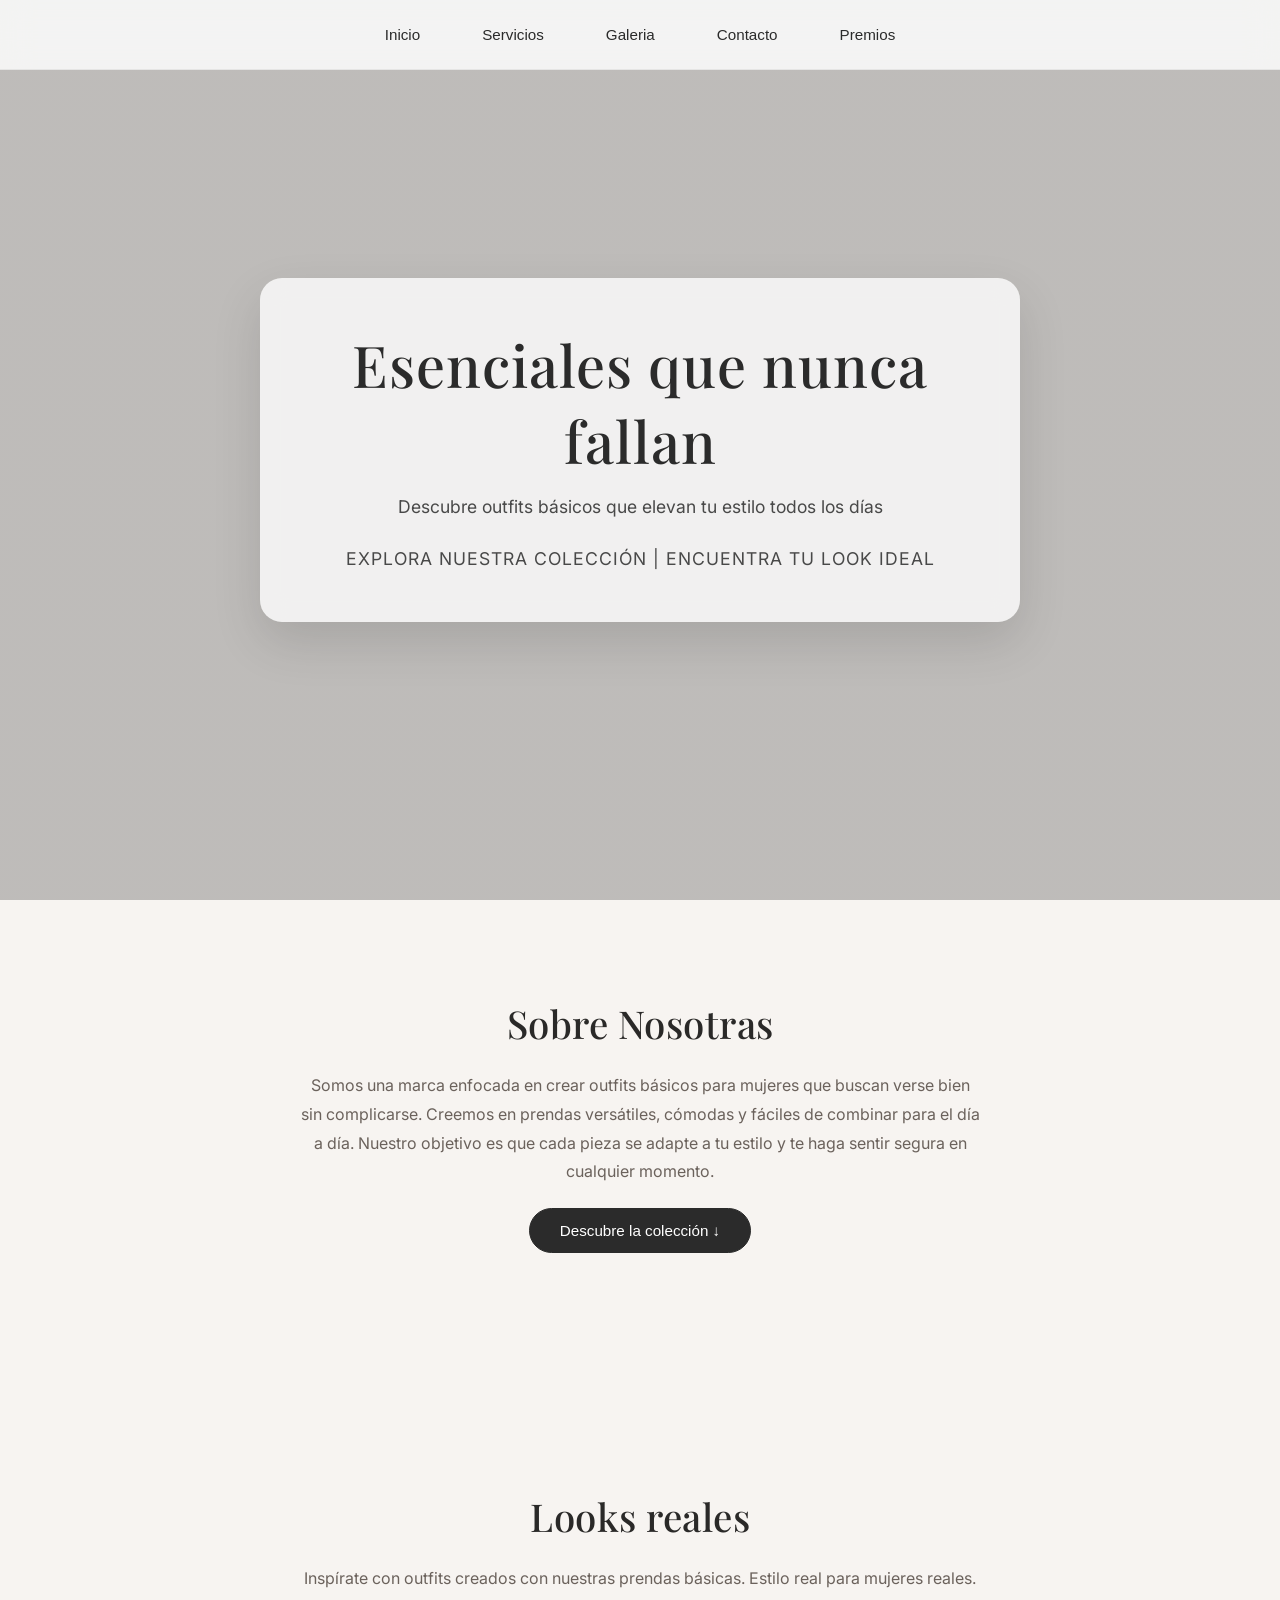
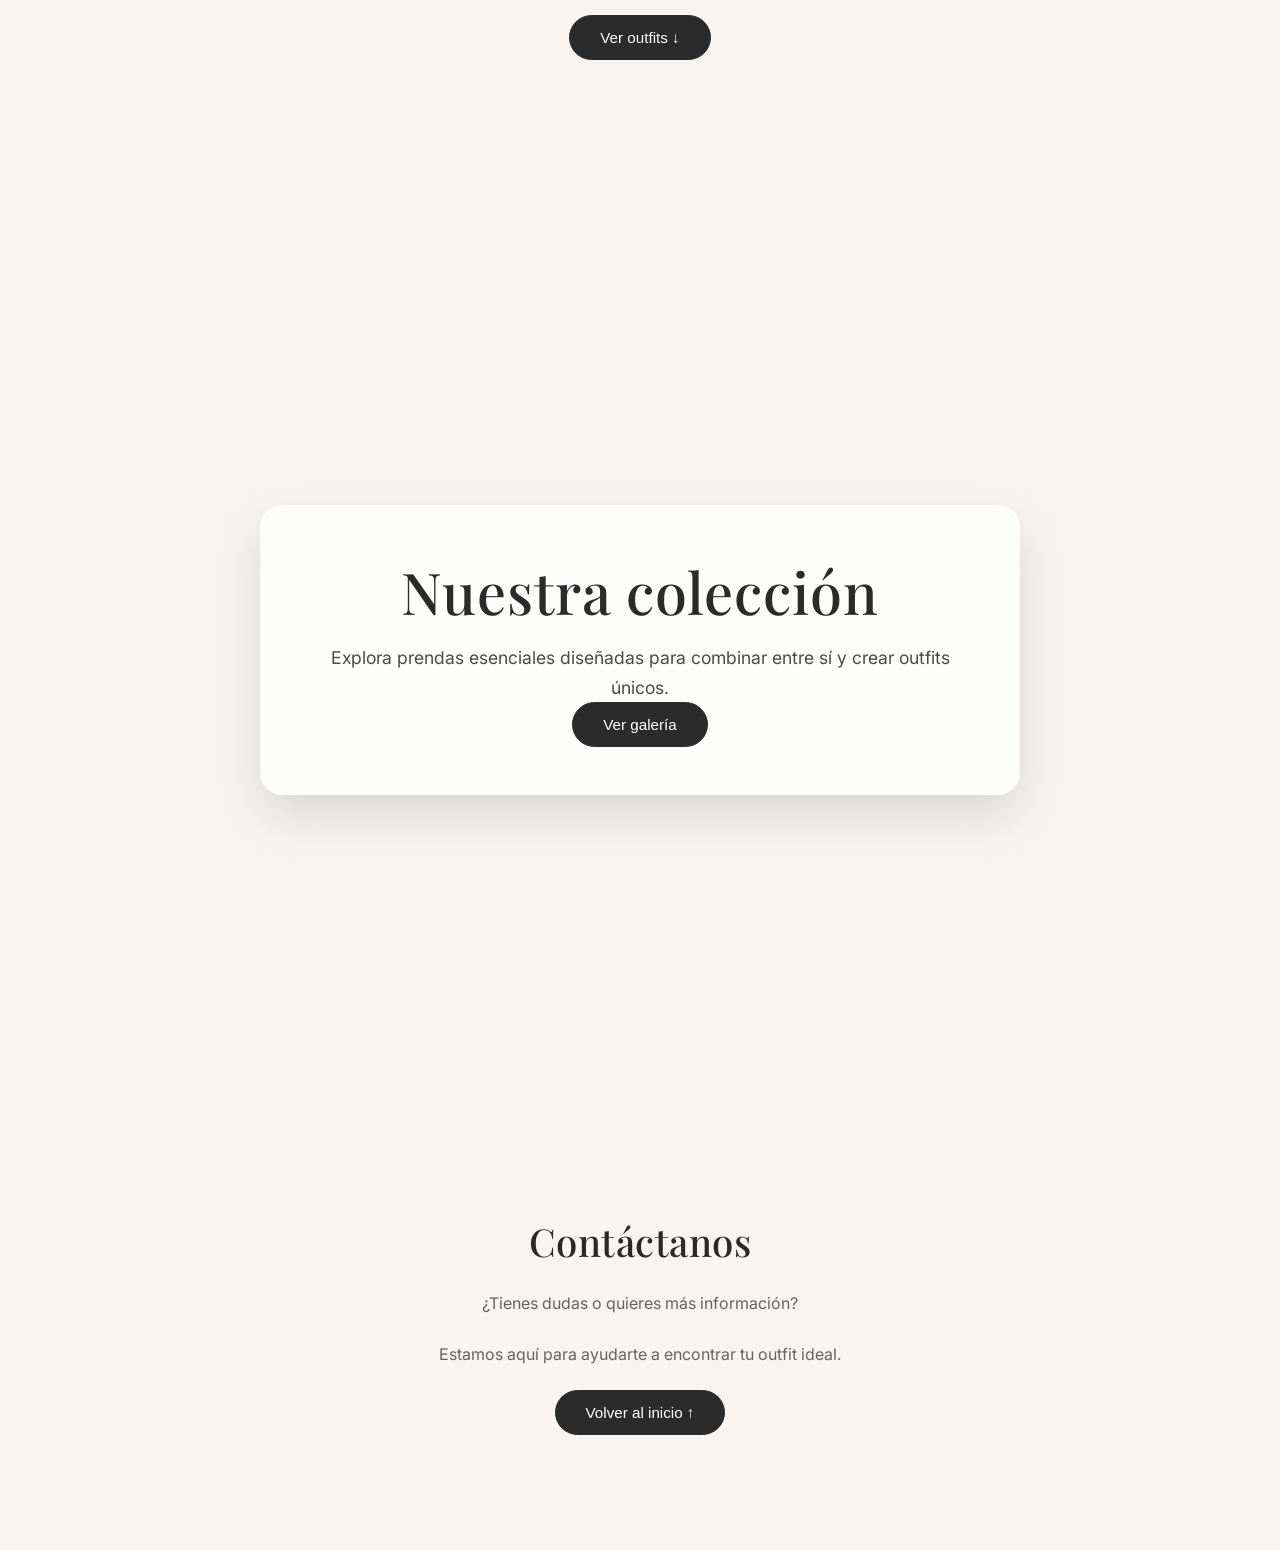
<file: index.html>
<html lang="es">
<head>
  <meta charset="UTF-8">
  <meta name="viewport" content="width=device-width, initial-scale=1.0">
  <title>Parallax + Navegación</title>
  <link href="https://fonts.googleapis.com/css2?family=Inter:wght@300;400;500;600&family=Playfair+Display:wght@500;600&display=swap" rel="stylesheet">
</head>
<link rel="stylesheet" href="css/styles.css">
<body>

  <!-- NAVBAR CON ANCLAS -->
  <!--
  <nav>
    <a href="#inicio">Inicio</a>
    <a href="#sobre-nosotros">Sobre Nosotros</a>
    <a href="#segunda">Galería</a>
    <a href="#contacto">Contacto</a>
  </nav>
  -->
   <nav>
    <button onclick="irA('inicio')">Inicio</button>
    <button onclick="irA('sobre-nosotros')">Servicios</button>
    <button onclick="window.location.href='galeria.html';" >Galeria</button>
    <button onclick="irA('contacto')">Contacto</button>
    <button onclick="window.location.href='juego.html';" >Premios</button>
  </nav>

  <!-- SECCIÓN 1: Parallax con imagen de montaña -->
  <section class="parallax" id="inicio">
    <div class="parallax-texto">
      <h1>Esenciales que nunca fallan</h1>
      <p>Descubre outfits básicos que elevan tu estilo todos los días</p>
      <p class="hint-teclado">
        Explora nuestra colección | Encuentra tu look ideal
      </p>
    </div>
  </section>

  <!-- SECCIÓN 2: Contenido normal -->
  <section class="seccion-contenido" id="sobre-nosotros">
    <h2>Sobre Nosotras</h2>
    <p>
      Somos una marca enfocada en crear outfits básicos para mujeres que buscan verse bien sin complicarse. Creemos en prendas versátiles, cómodas y fáciles de combinar para el día a día. Nuestro objetivo es que cada pieza se adapte a tu estilo y te haga sentir segura en cualquier momento.
    </p>
    <button class="boton-nav" onclick="irA('experiencias')">
      Descubre la colección ↓
    </button>
  </section>

<!-- SECCIÓN 2: Contenido normal -->
<section class="seccion-contenido scroll" id="experiencias">
    <h2>Looks reales</h2>
    <p>
      Inspírate con outfits creados con nuestras prendas básicas. Estilo real para mujeres reales.
    </p>
    <button class="boton-nav" onclick="irA('segunda')">
      Ver outfits ↓
    </button>
  </section>

  <!-- SECCIÓN 3: Parallax con imagen de bosque -->
  <section class="parallax" id="segunda">
    <div class="parallax-texto">
      <h1>Nuestra colección</h1>
      <p>Explora prendas esenciales diseñadas para combinar entre sí y crear outfits únicos.</p>
      
      <button class="boton-nav" onclick="window.location.href='galeria.html';" >Ver galería</button>
    </div>
    
  </section>



  <!-- SECCIÓN 4: Contenido normal -->
  <section class="seccion-contenido" id="contacto">
    <h2>Contáctanos</h2>
    <p>
      ¿Tienes dudas o quieres más información? </p>
    <p> 
      Estamos aquí para ayudarte a encontrar tu outfit ideal.
    </p>
    <button class="boton-nav" onclick="irA('inicio')">
      Volver al inicio ↑
    </button>
  </section>
  <script src="js/index.js"></script>
</body>
</html>
</file>
<file: css/styles.css>
* {
  margin: 0;
  padding: 0;
  box-sizing: border-box;
}

html {
  scroll-behavior: smooth;
}

body {
  font-family: 'Inter', sans-serif;
  background: #f7f4f1;
  color: #2b2b2b;
}

/* NAVBAR */
nav {
  position: fixed;
  top: 0;
  width: 100%;
  background: rgba(255, 255, 255, 0.82);
  backdrop-filter: blur(14px);
  display: flex;
  justify-content: center;
  gap: 18px;
  padding: 16px;
  z-index: 100;
  border-bottom: 1px solid rgba(0, 0, 0, 0.06);
}

nav button {
  padding: 10px 22px;
  background: transparent;
  color: #2b2b2b;
  border: none;
  border-radius: 30px;
  font-size: 0.95rem;
  font-weight: 400;
  cursor: pointer;
  transition: all 0.3s ease;
}

nav button:hover {
  background: #d8b8a6;
  color: white;
}

/* SECCIONES NORMALES */
.seccion-contenido {
  padding: 90px 40px;
  background: #f7f4f1;
  text-align: center;
  min-height: 50vh;
  display: flex;
  flex-direction: column;
  justify-content: center;
  align-items: center;
  gap: 22px;
}

.seccion-contenido h2 {
  font-family: 'Playfair Display', serif;
  font-size: 2.4rem;
  color: #2a2928;
  font-weight: 500;
  letter-spacing: 0.5px;
}

.seccion-contenido p {
  max-width: 680px;
  color: #6b625c;
  line-height: 1.8;
  font-size: 1rem;
}

/* SECCIÓN LOOKS REALES */
.scroll {
  background-image:
    linear-gradient(rgba(247, 244, 241, 0.86), rgba(247, 244, 241, 0.86)),
    url("https://i.postimg.cc/njKCyTXG/Whats-App-Image-2026-04-24-at-10-29-32.jpg");
  background-size: cover;
  background-position: center;
  background-attachment: scroll;
}

/* BOTONES */
.boton-nav {
  padding: 13px 30px;
  background: #2b2b2b;
  color: white;
  border: 1px solid #2b2b2b;
  border-radius: 30px;
  cursor: pointer;
  font-size: 0.95rem;
  font-weight: 400;
  transition: all 0.3s ease;
}

.boton-nav:hover {
  background: transparent;
  color: #2b2b2b;
}

/* SECCIONES PARALLAX */
.parallax {
  background-attachment: fixed;
  background-size: cover;
  background-position: center;
  min-height: 100vh;
  display: flex;
  align-items: center;
  justify-content: center;
  padding: 40px 20px;
}

/* IMÁGENES DE MODA */
#inicio {
  background-image:
    linear-gradient(rgba(20, 20, 20, 0.25), rgba(20, 20, 20, 0.25)),
    url("https://i.postimg.cc/wy57CF12/Whats-App-Image-2026-04-24-at-10-29-33.jpg");
}

#segunda {
  background-image:
    linear-gradient(rgba(20, 20, 20, 0.28), rgba(20, 20, 20, 0.28)),
    url("https://i.postimg.cc/N9853bK7/Whats-App-Image-2026-04-24-at-10-29-33-(1).jpg");
}

/* TEXTO SOBRE PARALLAX */
.parallax-texto {
  background: rgba(255, 255, 255, 0.78);
  color: #2b2b2b;
  padding: 48px 70px;
  border-radius: 22px;
  text-align: center;
  backdrop-filter: blur(12px);
  max-width: 760px;
  box-shadow: 0 20px 50px rgba(0, 0, 0, 0.12);
}

.parallax-texto h1 {
  font-family: 'Playfair Display', serif;
  font-size: 3.6rem;
  font-weight: 500;
  margin-bottom: 14px;
  letter-spacing: 1px;
}

.parallax-texto p {
  font-size: 1.1rem;
  opacity: 0.85;
  line-height: 1.7;
}

/* TEXTO PEQUEÑO */
.hint-teclado {
  margin-top: 22px;
  font-size: 0.82rem;
  opacity: 0.65;
  letter-spacing: 1px;
  text-transform: uppercase;
}

.tecla {
  display: inline-block;
  background: white;
  color: #333;
  border-radius: 4px;
  padding: 2px 8px;
  font-weight: bold;
}

/* RESPONSIVE */
@media (max-width: 768px) {
  nav {
    gap: 6px;
    padding: 12px 8px;
    flex-wrap: wrap;
  }

  nav button {
    padding: 8px 12px;
    font-size: 0.8rem;
  }

  .parallax-texto {
    padding: 35px 25px;
  }

  .parallax-texto h1 {
    font-size: 2.4rem;
  }

  .seccion-contenido h2 {
    font-size: 2rem;
  }
}
</file>
